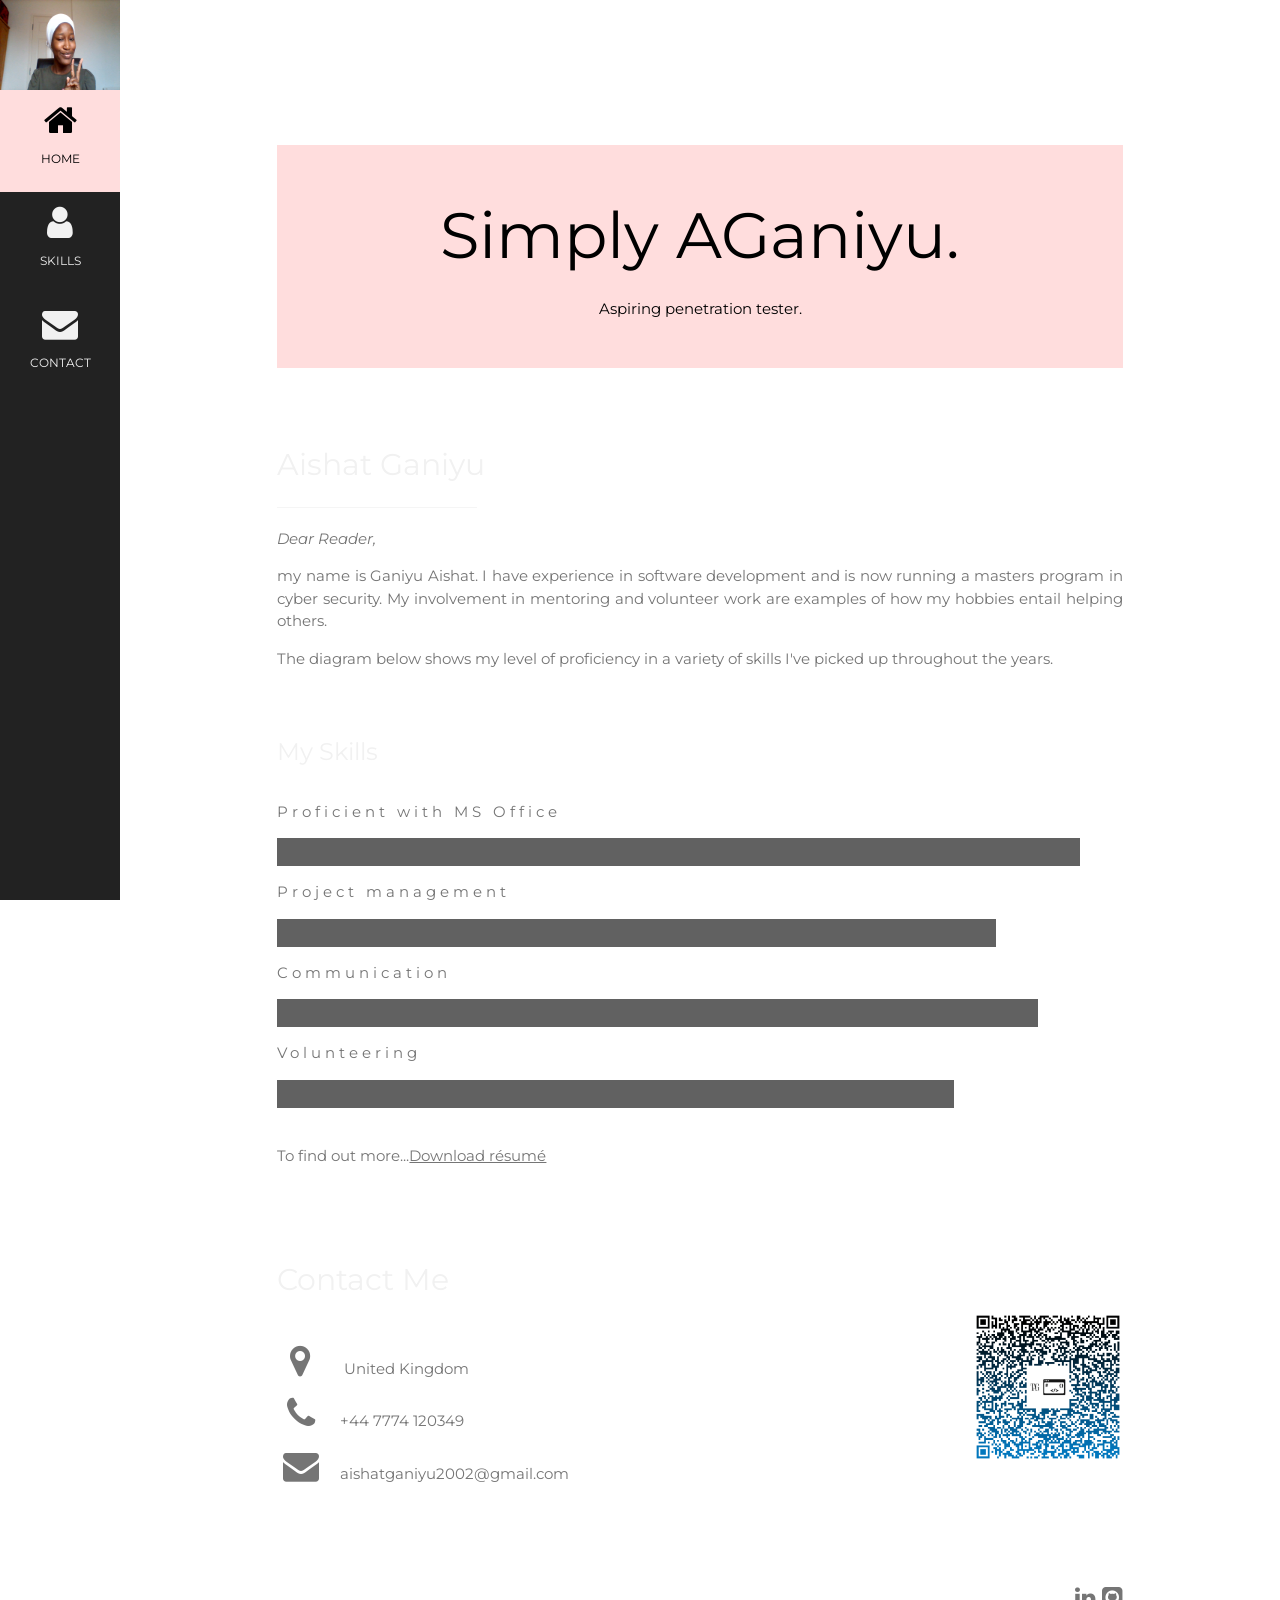
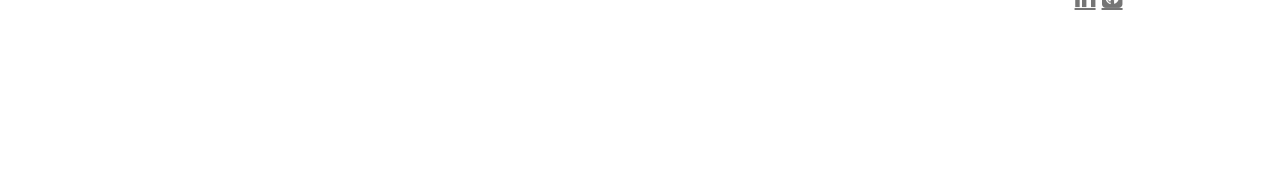
<file: index.html>
<!DOCTYPE html>
<html>
<title>Home Page</title>
<meta charset="UTF-8">
<meta name="viewport" content="width=device-width, initial-scale=1">
<link rel="stylesheet" href="https://www.w3schools.com/w3css/4/w3.css">
<link rel="stylesheet" href="https://fonts.googleapis.com/css?family=Montserrat">
<link rel="stylesheet" href="https://cdnjs.cloudflare.com/ajax/libs/font-awesome/4.7.0/css/font-awesome.min.css">
<link rel="stylesheet" href="style/home.css">

<body class="w3-text-light-grey">

  <!-- Icon Bar (Sidebar - hidden on small screens) -->
  <nav class="w3-sidebar w3-bar-block w3-small w3-hide-small w3-center">
    <!-- Avatar image in top left corner -->
    <img src="prof.jpg" style="width:100%; height: 90px;">
    <a href="#" class="w3-bar-item w3-button w3-padding-large w3-pale-red">
      <i class="fa fa-home w3-xxlarge"></i>
      <p>HOME</p>
    </a>
    <a href="#skills" class="w3-bar-item w3-button w3-padding-large w3-hover-black">
      <i class="fa fa-user w3-xxlarge"></i>
      <p>SKILLS</p>
    </a>
    <a href="#contact" class="w3-bar-item w3-button w3-padding-large w3-hover-black">
      <i class="fa fa-envelope w3-xxlarge"></i>
      <p>CONTACT</p>
    </a>
  </nav>

  <!-- Navbar on small screens (Hidden on medium and large screens) -->
  <div class="w3-top w3-hide-large w3-hide-medium" id="myNavbar">
    <div class="w3-bar w3-black w3-opacity w3-hover-opacity-off w3-center w3-small">
      <a href="#" class="w3-bar-item w3-button" style="width:25% !important">HOME</a>
      <a href="#skills" class="w3-bar-item w3-button" style="width:25% !important">SKILLS</a>
      <a href="#contact" class="w3-bar-item w3-button" style="width:25% !important">CONTACT</a>
    </div>
  </div>

  <!-- Page Content -->
  <div class="w3-padding-large" id="main">
    <!-- Header/Home -->
    <div style="margin: 12%">
    <header class="w3-container w3-padding-32 w3-center w3-pale-red" id="home">
      <h1 class="w3-jumbo"><span class="w3-hide-small">Simply AGaniyu.</span></h1>
      <p>Aspiring penetration tester.</p>

    </header>

    <!-- About Section -->
    
    <div class="w3-content w3-justify w3-text-grey w3-padding-64">
      <h2 class="w3-text-light-grey">Aishat Ganiyu</h2>
	
      <hr style="width:200px" class="w3-opacity">
	
      <p> <em>Dear Reader, </em> </p><p>my name is Ganiyu Aishat.
	I have experience in software development and is now running a masters program in cyber security. My involvement in mentoring and volunteer work are examples of how my hobbies entail helping others.</p>
      <p> The diagram below shows my level of proficiency in a variety of skills I've picked up throughout the years.</p>

      <br>
      <h3 class="w3-padding-16 w3-text-light-grey" id="skills">My Skills</h3>
      <p class="w3-wide">Proficient with MS Office</p>
      <div class="w3-white">
        <div class="w3-dark-grey" style="height:28px;width:95%"></div>
      </div>
      <p class="w3-wide">Project management</p>
      <div class="w3-white">
        <div class="w3-dark-grey" style="height:28px;width:85%"></div>
      </div>
      <p class="w3-wide">Communication</p>
      <div class="w3-white">
        <div class="w3-dark-grey" style="height:28px;width:90%"></div>
      </div>
      <p class="w3-wide">Volunteering</p>
      <div class="w3-white">
        <div class="w3-dark-grey" style="height:28px;width:80%"></div>
      </div><br>

      <p>To find out more...<a href="https://aganiyu.github.io/cv.docx" class="fa-fa-download">Download résumé</a>
      </p>


      <!-- Contact Section -->
      <div class="w3-padding-64 w3-content w3-text-grey" id="contact">
        <h2 class="w3-text-light-grey">Contact Me</h2>
        <!--<hr style="width:200px" class="w3-opacity">-->
	<div id='group'>
        <div class="w3-section" id = "g1">
          <p><i class="fa fa-map-marker fa-fw w3-text-pale-red w3-xxlarge w3-margin-right"></i> United Kingdom</p>
          <p><i class="fa fa-phone fa-fw w3-text-pale-red w3-xxlarge w3-margin-right"></i>+44 7774 120349</p>
          <p><i class="fa fa-envelope fa-fw w3-text-pale-red w3-xxlarge w3-margin-right">
            </i>aishatganiyu2002@gmail.com
          </p>
        </div>
	<div id = "g2" class='w3-hide-small'>
        <!--<p>Lets get in touch. Send me a message:</p>-->

        <img src="img/qr-code.png" alt="QR-Code" class="w3-image" width="150" height="150">
        <!-- End Contact Section -->
	</div>
	</div>
      </div>

      <!-- Footer -->
      <footer id = 'footer' class="w3-content w3-text-grey w3-xlarge">
        <!-- <i class="fa fa-snapchat w3-hover-opacity"></i> -->
        <a href="https://linkedin.com/in/aganiyu" class="fa fa-linkedin w3-hover-opacity"></a>
        <a href="https://github.com/AGaniyu" class="fa fa-github-square w3-hover-opacity"></a>
        <!-- End footer -->
      </footer>

      <!-- END PAGE CONTENT -->
    </div>
    </div>

</body>

</html>
</file>
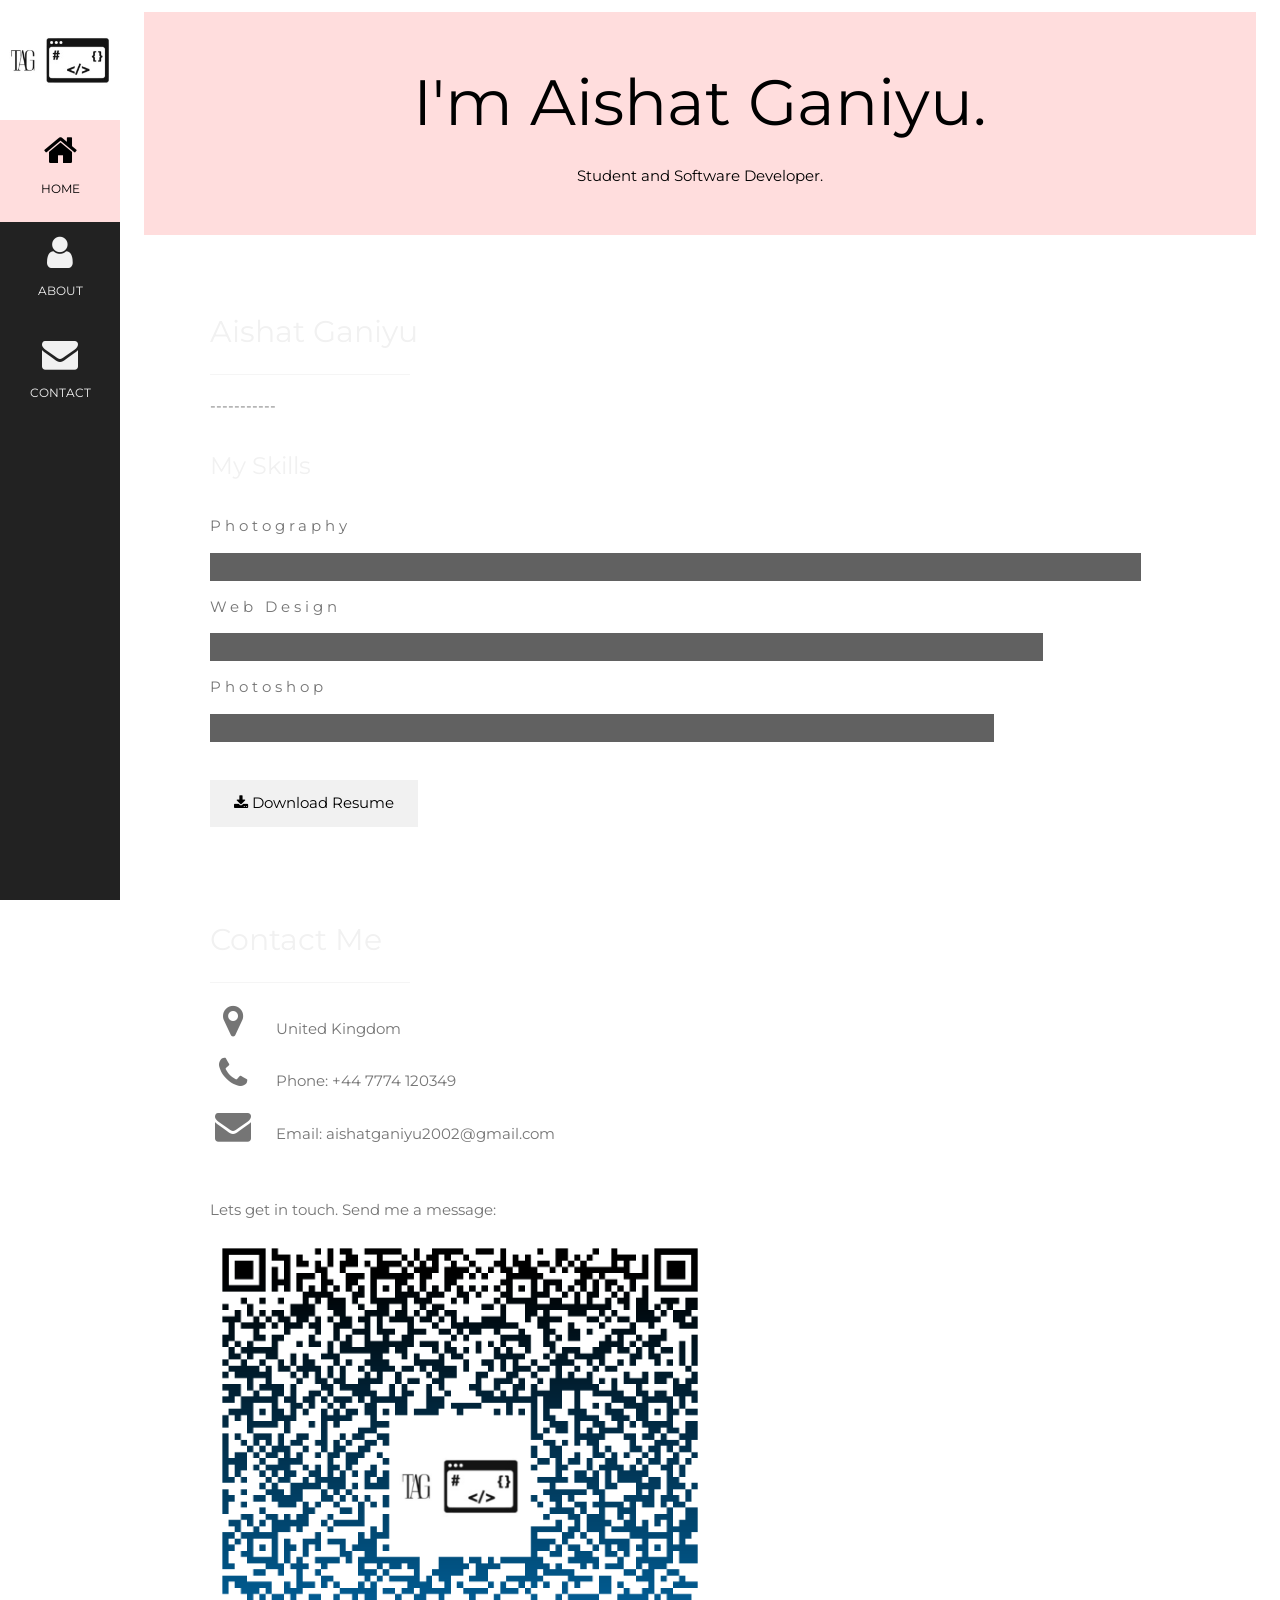
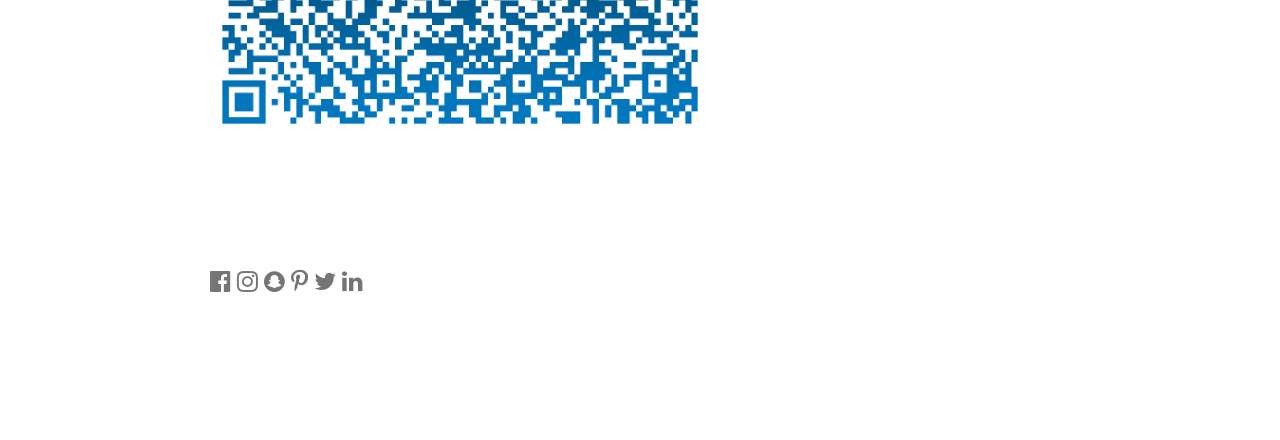
<file: home.html>
<!DOCTYPE html>
<html>
<title>Home Page</title>
<meta charset="UTF-8">
<meta name="viewport" content="width=device-width, initial-scale=1">
<link rel="stylesheet" href="https://www.w3schools.com/w3css/4/w3.css">
<link rel="stylesheet" href="https://fonts.googleapis.com/css?family=Montserrat">
<link rel="stylesheet" href="https://cdnjs.cloudflare.com/ajax/libs/font-awesome/4.7.0/css/font-awesome.min.css">
<link rel="stylesheet" href="style/home.css">

<body class="w3-text-light-grey">

<!-- Icon Bar (Sidebar - hidden on small screens) -->
<nav class="w3-sidebar w3-bar-block w3-small w3-hide-small w3-center">
  <!-- Avatar image in top left corner -->
  <img src="img/logo.jpg" style="width:100%">
  <a href="#" class="w3-bar-item w3-button w3-padding-large w3-pale-red">
    <i class="fa fa-home w3-xxlarge"></i>
    <p>HOME</p>
  </a>
  <a href="#about" class="w3-bar-item w3-button w3-padding-large w3-hover-black">
    <i class="fa fa-user w3-xxlarge"></i>
    <p>ABOUT</p>
  </a>
  <a href="#contact" class="w3-bar-item w3-button w3-padding-large w3-hover-black">
    <i class="fa fa-envelope w3-xxlarge"></i>
    <p>CONTACT</p>
  </a>
</nav>

<!-- Navbar on small screens (Hidden on medium and large screens) -->
<div class="w3-top w3-hide-large w3-hide-medium" id="myNavbar">
  <div class="w3-bar w3-black w3-opacity w3-hover-opacity-off w3-center w3-small">
    <a href="#" class="w3-bar-item w3-button" style="width:25% !important">HOME</a>
    <a href="#about" class="w3-bar-item w3-button" style="width:25% !important">ABOUT</a>
    <a href="#contact" class="w3-bar-item w3-button" style="width:25% !important">CONTACT</a>
  </div>
</div>

<!-- Page Content -->
<div class="w3-padding-large" id="main">
  <!-- Header/Home -->
  <header class="w3-container w3-padding-32 w3-center w3-pale-red" id="home">
    <h1 class="w3-jumbo"><span class="w3-hide-small">I'm</span> Aishat Ganiyu.</h1>
    <p>Student and Software Developer.</p>
  </header>

  <!-- About Section -->
  <div class="w3-content w3-justify w3-text-grey w3-padding-64" id="about">
    <h2 class="w3-text-light-grey">Aishat Ganiyu</h2>
    <hr style="width:200px" class="w3-opacity">
    <p> -----------
    </p>
    <h3 class="w3-padding-16 w3-text-light-grey">My Skills</h3>
    <p class="w3-wide">Photography</p>
    <div class="w3-white">
      <div class="w3-dark-grey" style="height:28px;width:95%"></div>
    </div>
    <p class="w3-wide">Web Design</p>
    <div class="w3-white">
      <div class="w3-dark-grey" style="height:28px;width:85%"></div>
    </div>
    <p class="w3-wide">Photoshop</p>
    <div class="w3-white">
      <div class="w3-dark-grey" style="height:28px;width:80%"></div>
    </div><br>
    
    <button class="w3-button w3-light-grey w3-padding-large w3-section">
      <i class="fa fa-download"></i> Download Resume
    </button>
  
  
  <!-- Contact Section -->
  <div class="w3-padding-64 w3-content w3-text-grey" id="contact">
    <h2 class="w3-text-light-grey">Contact Me</h2>
    <hr style="width:200px" class="w3-opacity">

    <div class="w3-section">
      <p><i class="fa fa-map-marker fa-fw w3-text-pale-red w3-xxlarge w3-margin-right"></i> United Kingdom</p>
      <p><i class="fa fa-phone fa-fw w3-text-pale-red w3-xxlarge w3-margin-right"></i> Phone: +44 7774 120349</p>
      <p><i class="fa fa-envelope fa-fw w3-text-pale-red w3-xxlarge w3-margin-right"> </i> Email: aishatganiyu2002@gmail.com</p>
    </div><br>
    <p>Lets get in touch. Send me a message:</p>

    <img src="img/qr-code.png" alt="QR-Code" class="w3-image" width="500" height="500">
  <!-- End Contact Section -->
  </div>
  
    <!-- Footer -->
  <footer class="w3-content w3-padding-64 w3-text-grey w3-xlarge">
    <i class="fa fa-facebook-official w3-hover-opacity"></i>
    <i class="fa fa-instagram w3-hover-opacity"></i>
    <i class="fa fa-snapchat w3-hover-opacity"></i>
    <i class="fa fa-pinterest-p w3-hover-opacity"></i>
    <i class="fa fa-twitter w3-hover-opacity"></i>
    <i class="fa fa-linkedin w3-hover-opacity"></i>
    <!-- End footer -->
  </footer>

<!-- END PAGE CONTENT -->
</div>

</body>
</html>
</file>
<file: style/home.css>
body, h1,h2,h3,h4,h5,h6 {font-family: "Montserrat", sans-serif;}
.w3-row-padding img {margin-bottom: 12px}
/* Set the width of the sidebar to 120px */
.w3-sidebar {width: 120px;background: #222;}
/* Add a left margin to the "page content" that matches the width of the sidebar (120px) */
#main {margin-left: 120px}
/* Remove margins from "page content" on small screens */
@media only screen and (max-width: 600px) {#main {margin-left: 0}}

/*edit contact -group sections andisplay side-by-side*/
#group {
  display: flex;
  width: 100%;
}

#g1 {
  flex: 1;
  //width: 50%
  
}

#g2{
  
}

#footer {
    max-width: 980px;
    text-align: center;
    margin: auto;
    float:right;
}
</file>
